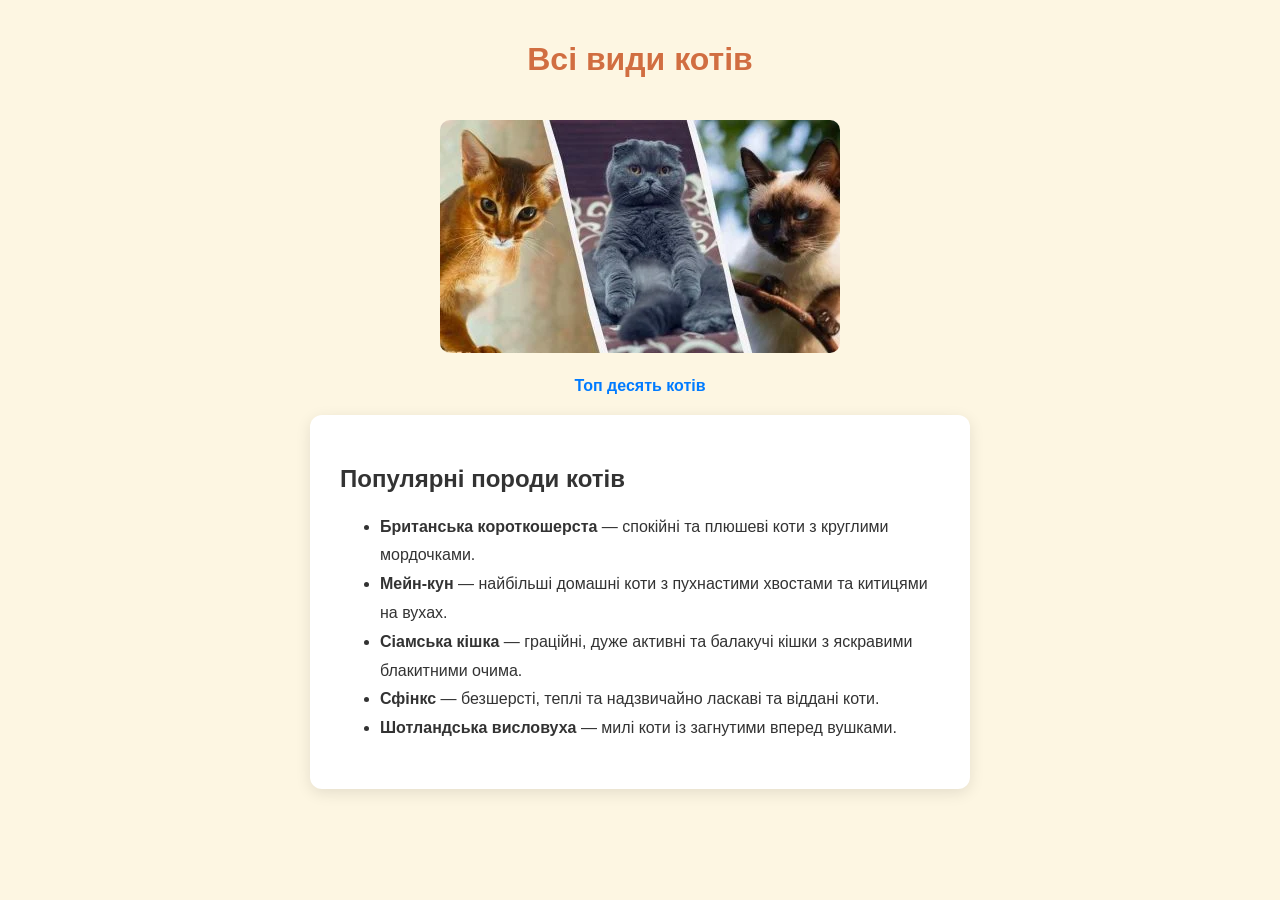
<file: index.html>
<!DOCTYPE html>
<html lang="uk">
<head>
    <meta charset="UTF-8">
    <meta name="viewport" content="width=device-width, initial-scale=1.0">
    <title>Види котів</title>
    <link rel="stylesheet" href="style.css">
</head>
<body>
    <header>
        <h1>Всі види котів</h1>
        
        <div style="text-align: center;">
            <img src="400_0_1732002880-4796.webp" alt="Фото кота" style="max-width: 500px; height: auto; border-radius: 10px; margin: 20px 0;">
        </div>

        <nav>
            <a href="top10.html" style="font-weight: bold; color: #007bff; text-decoration: none;">Топ десять котів</a>
        </nav>
    </header>

    <main>
        <section>
            <h2>Популярні породи котів</h2>
            <ul class="cat-list">
                <li><strong>Британська короткошерста</strong> — спокійні та плюшеві коти з круглими мордочками.</li>
                <li><strong>Мейн-кун</strong> — найбільші домашні коти з пухнастими хвостами та китицями на вухах.</li>
                <li><strong>Сіамська кішка</strong> — граційні, дуже активні та балакучі кішки з яскравими блакитними очима.</li>
                <li><strong>Сфінкс</strong> — безшерсті, теплі та надзвичайно ласкаві та віддані коти.</li>
                <li><strong>Шотландська висловуха</strong> — милі коти із загнутими вперед вушками.</li>
            </ul>
        </section>
    </main>
</body>
</html>
</file>
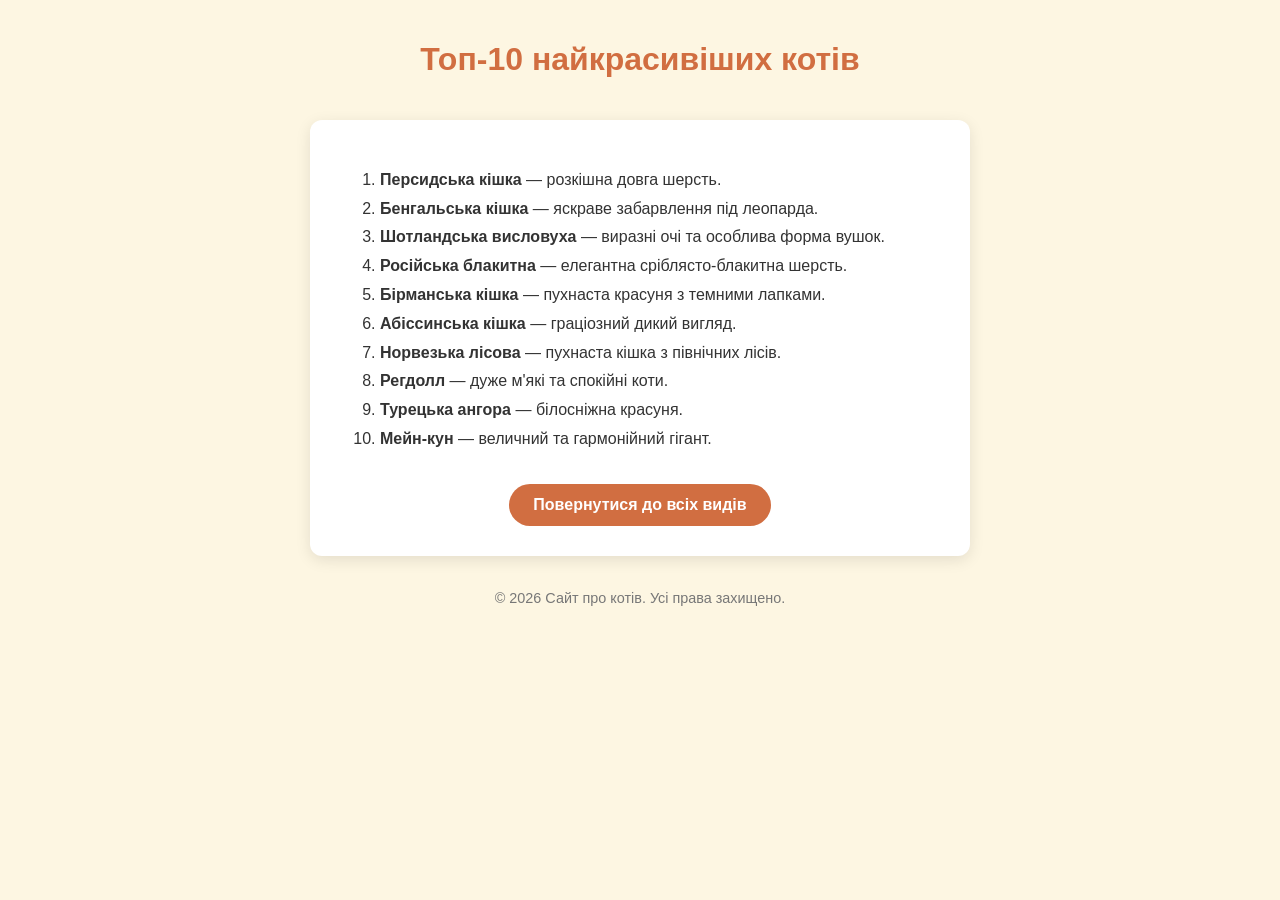
<file: top10.html>
<!DOCTYPE html>
<html lang="uk">
<head>
    <meta charset="UTF-8">
    <meta name="viewport" content="width=device-width, initial-scale=1.0">
    <title>Топ-10 найкрасивіших котів</title>
    <link rel="stylesheet" href="style.css">
</head>
<body>
    <header>
        <h1>Топ-10 найкрасивіших котів</h1>
    </header>
    <main>
        <section>
            <ol class="top-list">
                <li><strong>Персидська кішка</strong> — розкішна довга шерсть.</li>
                <li><strong>Бенгальська кішка</strong> — яскраве забарвлення під леопарда.</li>
                <li><strong>Шотландська висловуха</strong> — виразні очі та особлива форма вушок.</li>
                <li><strong>Російська блакитна</strong> — елегантна сріблясто-блакитна шерсть.</li>
                <li><strong>Бірманська кішка</strong> — пухнаста красуня з темними лапками.</li>
                <li><strong>Абіссинська кішка</strong> — граціозний дикий вигляд.</li>
                <li><strong>Норвезька лісова</strong> — пухнаста кішка з північних лісів.</li>
                <li><strong>Регдолл</strong> — дуже м'які та спокійні коти.</li>
                <li><strong>Турецька ангора</strong> — білосніжна красуня.</li>
                <li><strong>Мейн-кун</strong> — величний та гармонійний гігант.</li>
            </ol>
        </section>
        <div class="navigation">
            <a href="index.html" class="btn">Повернутися до всіх видів</a>
        </div>
    </main>
    <footer>
        <p>&copy; 2026 Сайт про котів. Усі права захищено.</p>
    </footer>
</body>
</html>
</file>
<file: style.css>
body {
    font-family: 'Arial', sans-serif;
    background-color: #fdf6e2;
    color: #333;
    margin: 0;
    padding: 20px;
    display: flex;
    flex-direction: column;
    align-items: center;
}

header {
    text-align: center;
    margin-bottom: 20px;
}

h1 {
    color: #d16e41;
}

main {
    background-color: #ffffff;
    padding: 30px;
    border-radius: 12px;
    box-shadow: 0 4px 15px rgba(0, 0, 0, 0.1);
    max-width: 600px;
    width: 100%;
    margin-bottom: 20px;
}

ul, ol {
    line-height: 1.8;
}

.navigation {
    text-align: center;
    margin-top: 30px;
}

.btn {
    display: inline-block;
    background-color: #d16e41;
    color: white;
    padding: 12px 24px;
    text-decoration: none;
    border-radius: 25px;
    font-weight: bold;
    transition: background-color 0.3s ease;
}

.btn:hover {
    background-color: #a85227;
}

footer {
    text-align: center;
    color: #777;
    font-size: 0.9em;
}
</file>
